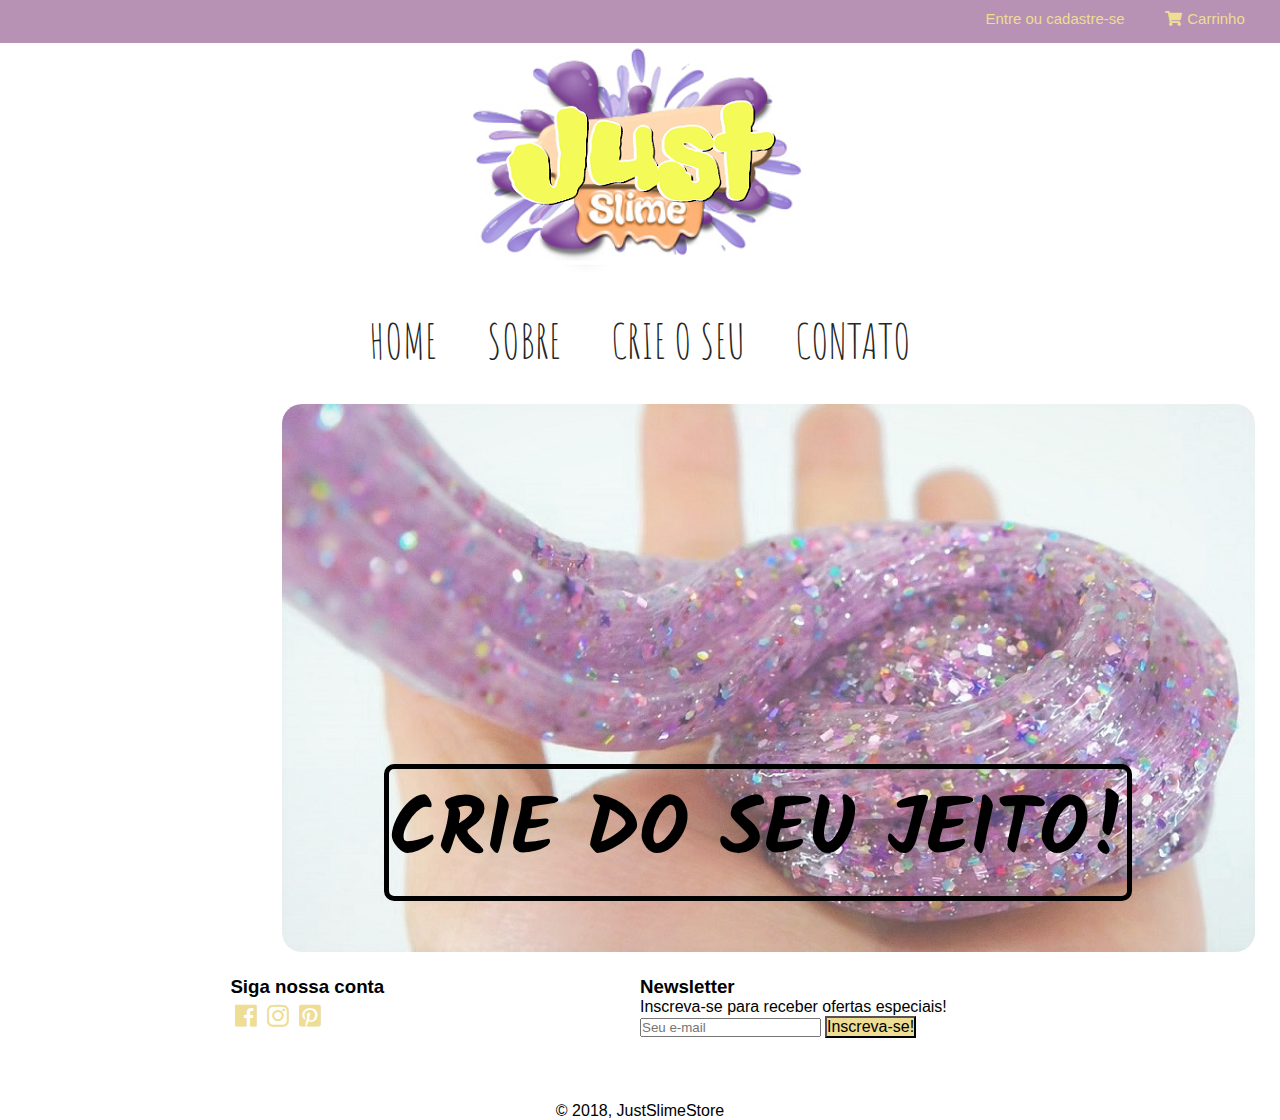
<file: index.html>
<!DOCTYPE html>
<html lang="pt-br">

<head>
  <meta charset="UTF-8">
  <meta name="viewport" content="width=device-width", initial-scale=1>
  <title>JUST SLIME | Loja de Slimes</title>
  <link rel="stylesheet" href="stylesheet.css">	
  <link rel="stylesheet" href="web-fonts-with-css/css/fontawesome-all.min.css" / >
  <link rel="stylesheet" type="text/css" href="animate.css">
  <link href="https://fonts.googleapis.com/css?family=Kalam:700" rel="stylesheet">
   <link href="https://fonts.googleapis.com/css?family=Amatic+SC:700|Butcherman|Lobster|Patrick+Hand+SC" rel="stylesheet">
</head>


<body>	
	<div class="topo">
		<nav>
			<ul class="topo_desk">	
				<li><a href="#"><i class="fas fa-shopping-cart"></i>Carrinho</a></li>
				<li><a href="#">Entre ou cadastre-se</a></li>			
			</ul>
			<ul class="topo_mobile">
				<li><a href="#"><i class="fas fa-shopping-cart"></i>Carrinho</a></li>		
			</ul>
		</nav>
	</div>	
	
	<input type="checkbox" id="bt_main">
	<label for="bt_main">&#9776;</label>
	
	<div class="menu">	
		<nav>
			<ul>
				<li><a href="index.html">Home</a></li>
				<li><a href="sobre.html">Sobre</a></li>
				<li><a href="montagem.html">Crie o seu</a></li>
				<li><a href="contato.html">Contato</a></li>
			</ul>
		</nav>	
	</div>	

	<div class="baner">
		<center>
		<img src="images/logo.png">
		</center>
	</div>

	<div>	
		<nav class="menu_desk">
			<ul>
				<li><a href="#">Home</a></li>
				<li><a href="sobre.html">Sobre</a></li>
				<li><a href="montagem.html">Crie o seu</a></li>
				<li><a href="contato.html">Contato</a></li>
			</ul>
		</nav>	
	</div>

	<div class="baner_2">
		<img src="images/baner.2.jpg">
		<h1 class="animated slideInLeft"> Crie do seu jeito!</h1>
	</div>	

	</div>
	<div class="footer">
		<div class="grid_container">
			<div class="grid_f">
				<div class="f_left ">
					<h3>Siga nossa conta</h3>
					<ul>
						<li><a href="#"><i class="fab fa-facebook"></i></a></li>
						<li><a href="#"><i class="fab fa-instagram"></i></a></li>
						<li><a href="#"><i class="fab fa-pinterest-square"></i></a></li>
					</ul>
				</div>
				<div class="f_right ">
					<h3>Newsletter</h3>
					<p>Inscreva-se para receber ofertas especiais!</p>
					<input type="email" placeholder="Seu e-mail" name="contato_email"  aria-label="Seu e-mail">
					<button id="btn_email" type="button" onclick="alert('Obrigada!')">Inscreva-se!</button>
				</div>
			</div>
			<div class="f_middle col">
					<p>© 2018, JustSlimeStore</p>
			</div>
		</div>
	</div>		
			
</body>
</html>
</file>
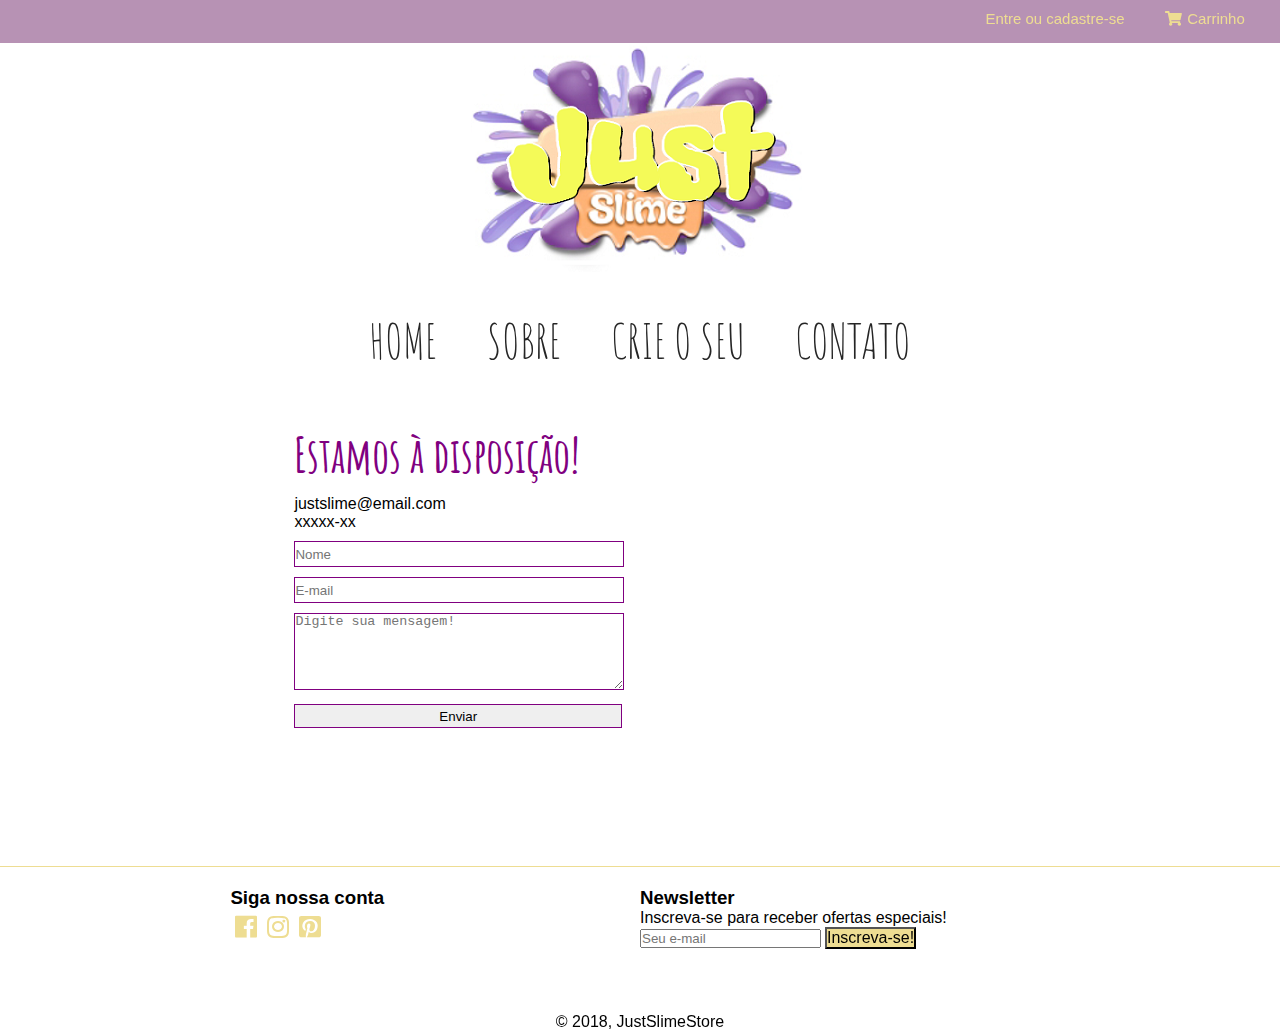
<file: contato.html>
<!DOCTYPE html>
<html lang="pt-br">

<head>
  <meta charset="UTF-8">
  <meta name="viewport" content="width=device-width", initial-scale=1>
  <title>JUST SLIME | Loja de Slimes</title>
  <link rel="stylesheet" href="stylesheet.css">	
  <link rel="stylesheet" href="web-fonts-with-css/css/fontawesome-all.min.css" / >
  <link rel="stylesheet" type="text/css" href="animate.css">
   <link href="https://fonts.googleapis.com/css?family=Amatic+SC:700|Butcherman|Lobster|Patrick+Hand+SC" rel="stylesheet">

</head>


<body>	
	<div class="topo">
		<nav>
			<ul class="topo_desk">
				<li><a href="#"><i class="fas fa-shopping-cart"></i>Carrinho</a></li>
				<li><a href="#">Entre ou cadastre-se</a></li>			
			</ul>
			<ul class="topo_mobile">
				<li><a href="#"><i class="fas fa-shopping-cart"></i>Carrinho</a></li>		
			</ul>
		</nav>
	</div>	
	
	<input type="checkbox" id="bt_main">
	<label for="bt_main">&#9776;</label>
	
	<div class="menu">	
		<nav>
			<ul>
				<li><a href="index.html">Home</a></li>
				<li><a href="sobre.html">Sobre</a></li>
				<li><a href="montagem.html">Crie o seu</a></li>
				<li><a href="contato.html">Contato</a></li>
			</ul>
		</nav>	
	</div>	

	<div class="baner">
		<center>
		<img src="images/logo.png">
		</center>
	</div>

	<div>	
		<nav class="menu_desk">
			<ul>
				<li><a href="index.html">Home</a></li>
				<li><a href="sobre.html">Sobre</a></li>
				<li><a href="montagem.html">Crie o seu</a></li>
				<li><a href="contato.html">Contato</a></li>
			</ul>
		</nav>	
	</div>


  <div class="grid_container_contato">
            <div class="grid_f">
                <div class="f_left">
                	<h6> Estamos à disposição!</h6>
					<p class="p_contato"> justslime@email.com </br>
						xxxxx-xx
					</p>
					<div>
						<form>
                 	       <input class="formulario" type="text" name="nome" placeholder="Nome">
                 	       <input class="formulario" type="email" name="email" placeholder="E-mail" required="">
                 	       <textarea class="formulario" name="mensagem" rows="5" placeholder="Digite sua mensagem!"></textarea>
                 	       <button class="formulario"  type="button" onclick="alert('Recebemos sua mensagem!')">Enviar</button>
             			 </form>
					</div>
                </div>
         
            
                <div class="f_right">	
					<iframe src="https://www.google.com/maps/embed?pb=!1m10!1m8!1m3!1d63335.9418173373!2d-34.87212493551023!3d-7.184061489139373!3m2!1i1024!2i768!4f13.1!5e0!3m2!1spt-BR!2sbr!4v1519319466592" width="auto" height="300px" frameborder="0" style="border:0" allowfullscreen></iframe>
            	</div>
   </div>	</div>


	

	<div class="footer">
		<div class="grid_container">
			<div class="grid_f">
				<div class="f_left ">
					<h3>Siga nossa conta</h3>
					<ul>
						<li><a href="#"><i class="fab fa-facebook"></i></a></li>
						<li><a href="#"><i class="fab fa-instagram"></i></a></li>
						<li><a href="#"><i class="fab fa-pinterest-square"></i></a></li>
					</ul>
				</div>
				<div class="f_right ">
					<h3>Newsletter</h3>
					<p>Inscreva-se para receber ofertas especiais!</p>
					<input type="email" placeholder="Seu e-mail" name="contato_email"  aria-label="Seu e-mail">
					<button id="btn_email" type="button" onclick="alert('Obrigada!')">Inscreva-se!</button>
				</div>
			</div>
			<div class="f_middle col">
					<p>© 2018, JustSlimeStore</p>
			</div>
		</div>
	</div>		
			
</body>
</html>
</file>
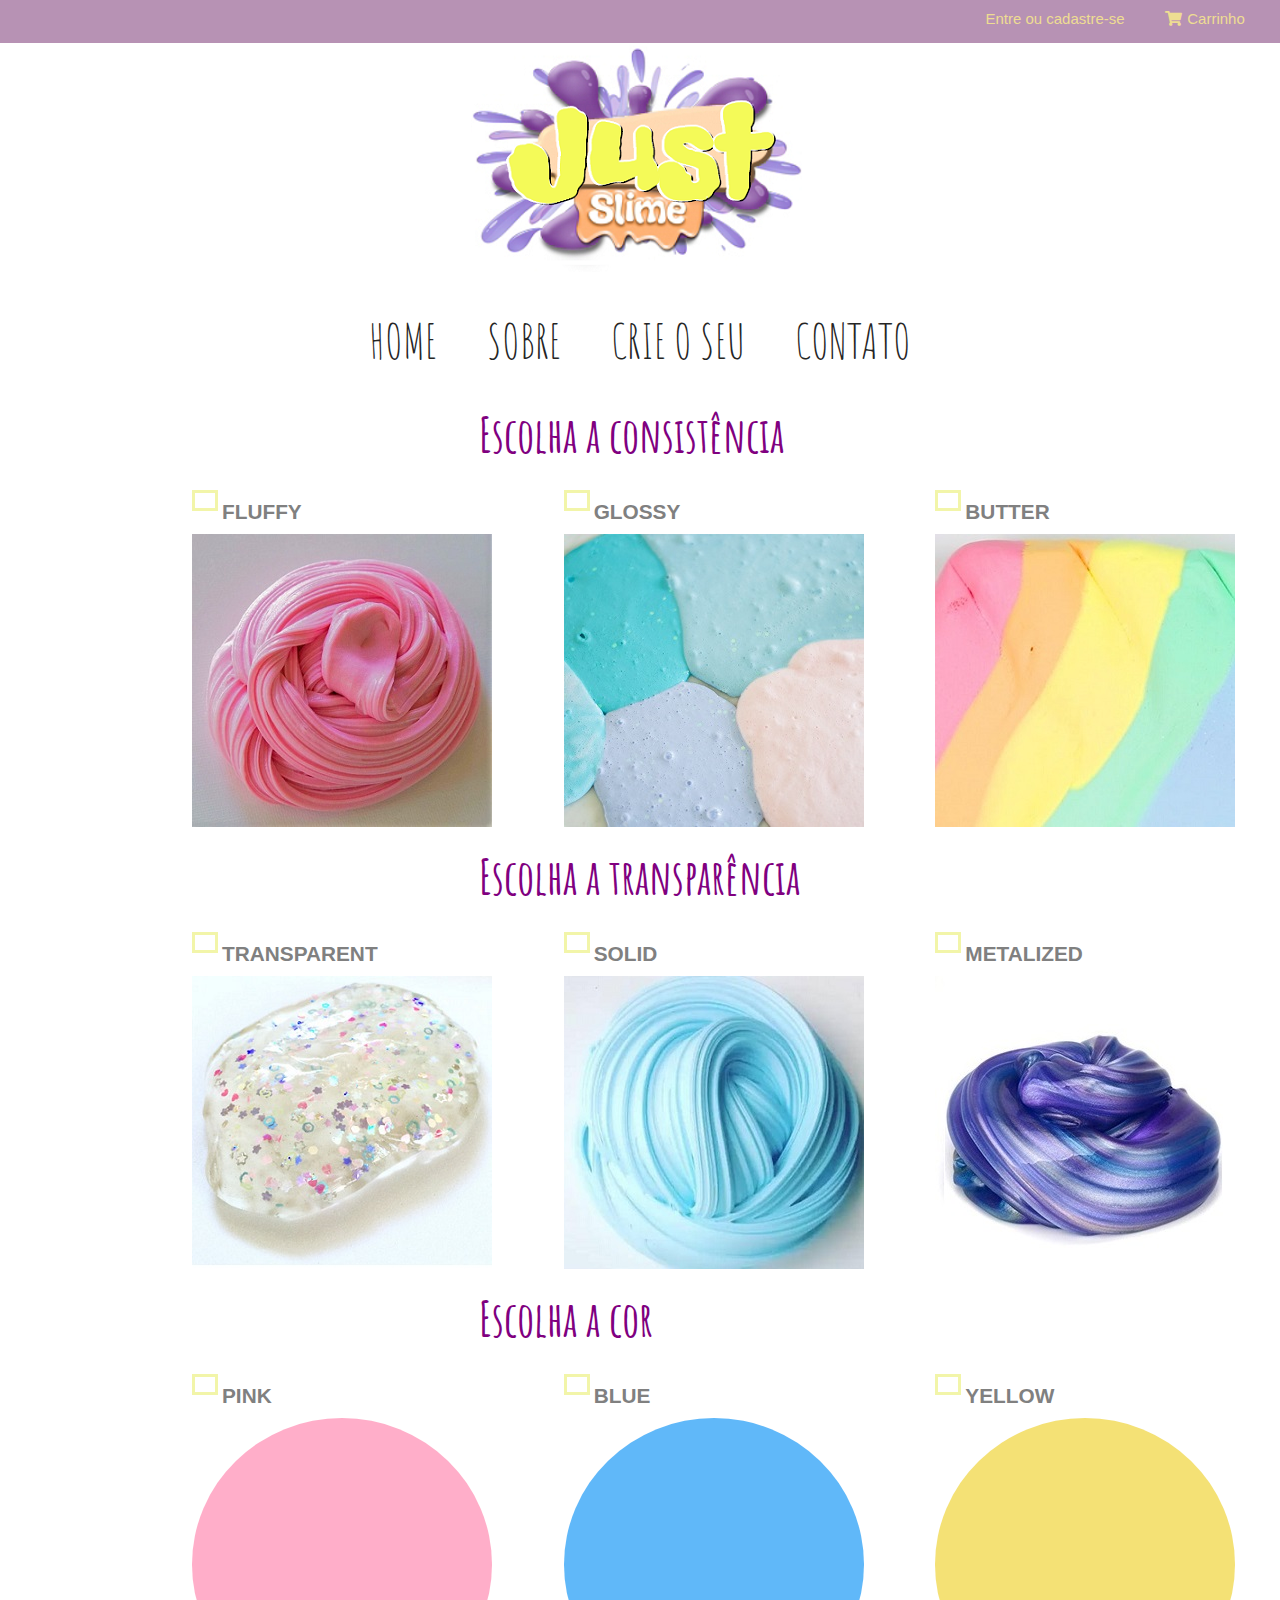
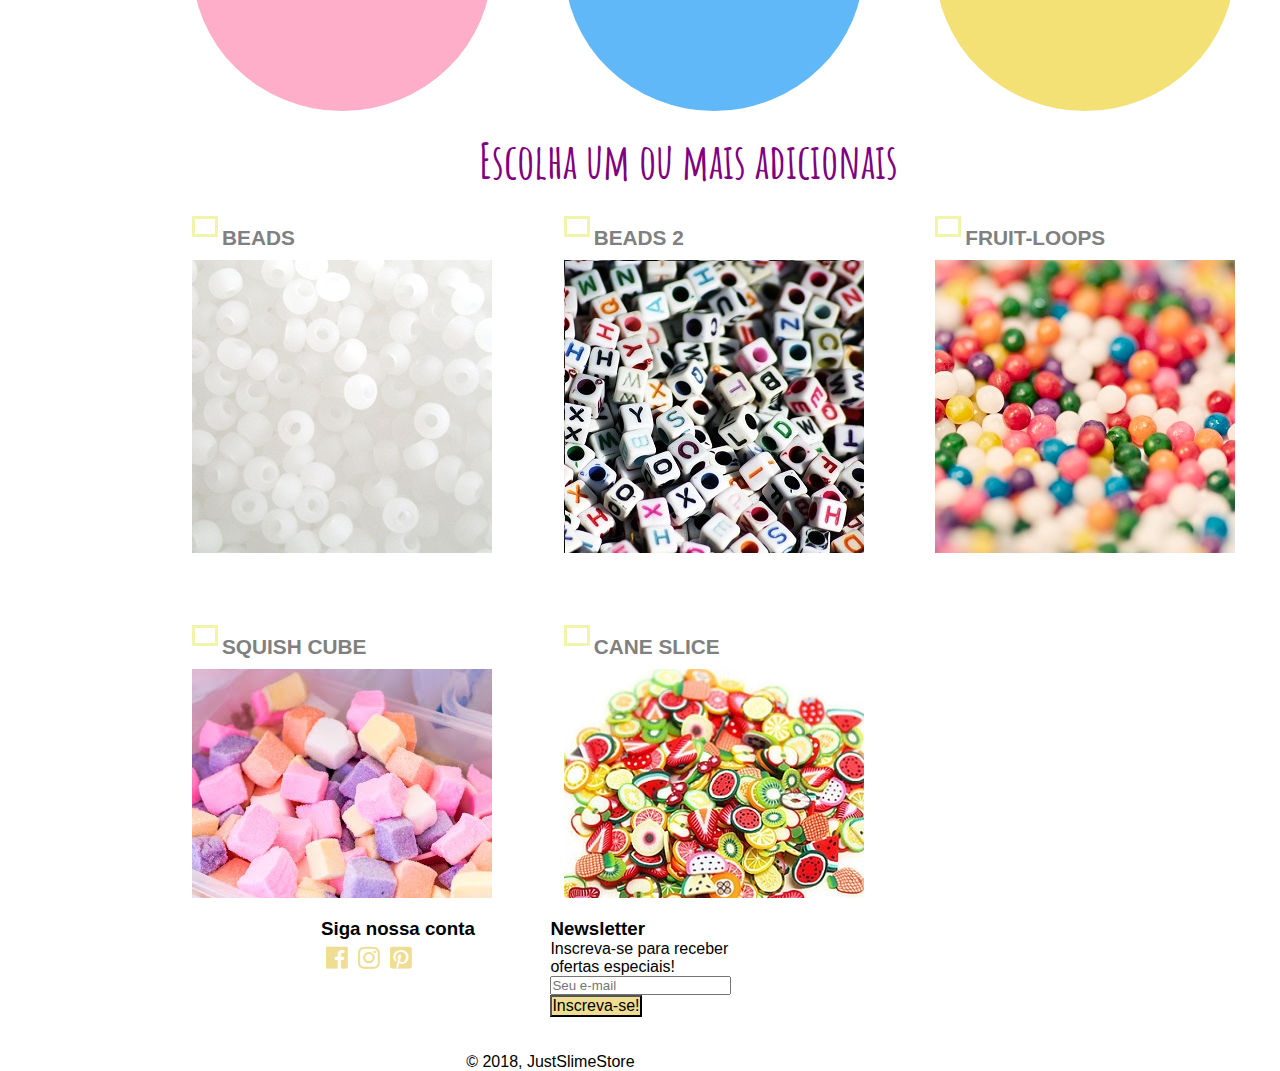
<file: montagem.html>
<!DOCTYPE html>
<html lang="pt-br">

<head>
  <meta charset="UTF-8">
  <meta name="viewport" content="width=device-width", initial-scale=1>
  <title>JUST SLIME | Loja de Slimes</title>
  <link rel="stylesheet" href="stylesheet.css"/>
  <link rel="stylesheet" href="web-fonts-with-css/css/fontawesome-all.min.css" / >
  <link rel="stylesheet" type="text/css" href="animate.css">
  <link href="https://fonts.googleapis.com/css?family=Kalam:700" rel="stylesheet">
  <link href="https://fonts.googleapis.com/css?family=Amatic+SC:700|Butcherman|Chewy|Lobster|Patrick+Hand+SC" rel="stylesheet">
</head>

<body>	
	<div class="topo">
		<nav>
			<ul class="topo_desk">	
				<li><a href="#"><i class="fas fa-shopping-cart"></i>Carrinho</a></li>
				<li><a href="#">Entre ou cadastre-se</a></li>			
			</ul>
			<ul class="topo_mobile">
				<li><a href="#"><i class="fas fa-shopping-cart"></i>Carrinho</a></li>		
			</ul>
		</nav>
	</div>
	
	<input type="checkbox" id="bt_main">
	<label for="bt_main">&#9776;</label>
	
	<div class="menu">	
		<nav>
			<ul>
				<li><a href="index.html">Home</a></li>
				<li><a href="sobre.html">Sobre</a></li>
				<li><a href="montagem.html">Crie o seu</a></li>
				<li><a href="contato.html">Contato</a></li>
			</ul>
		</nav>	
	</div>	

	<div class="baner">
		<center>
		<img src="images/logo.png">
		</center>
	</div>

	<div>	
		<nav class="menu_desk">
			<ul>
				<li><a href="index.html">Home</a></li>
				<li><a href="sobre.html">Sobre</a></li>
				<li><a href="montagem.html">Crie o seu</a></li>
				<li><a href="contato.html">Contato</a></li>
			</ul>
		</nav>	
	</div>

	
	<div class="grid_vitrine">
		<div class="grid_titulo"> 
			<h4> Escolha a consistência </h4>
		<div class="grid_produto">
			<div class="produto">
				<input type="checkbox" id="check1">
				<label for="check1">  </label>
				<h5> Fluffy </h5>
				<img class="produto_2" src="images/produto1.jpg">
			</div>
			<div class="produto">
				<input type="checkbox" id="check2">
				<label for="check2"> </label>	
				<h5> Glossy </h5>				
				<img class="produto_2" src="images/produto15.jpg">
			</div>
			<div class="produto">
				<input type="checkbox" id="check2">
				<label for="check2"> </label>	
				<h5> Butter </h5>				
				<img class="produto_2" src="images/produto25.jpg">
			</div>				
		</div>

		<div class="grid_titulo"> 
			<h4> Escolha a transparência </div>
		<div class="grid_produto">
			<div class="produto">
				<input type="checkbox" id="check1">
				<label for="check1">  </label>
				<h5> Transparent </h5>
				<img class="produto_2" src="images/produto14.jpg">
			</div>
			<div class="produto">
				<input type="checkbox" id="check2">
				<label for="check2">  </label>
				<h5> Solid </h5>
				<img class="produto_2" src="images/produto2.jpg">
				</div>
			<div class="produto">
				<input type="checkbox" id="check5">
				<label for="check5"> </label>	
				<h5> Metalized </h5>				
				<img class="produto_2" src="images/produto16.jpg">
			</div>				
		</div>	


		<div class="grid_titulo"> 
			<h4> Escolha a cor </h4>
		</div>
		<div class="grid_produto">
			<div class="produto">
				<input type="checkbox" id="check6">
				<label for="check6"> </label>	
				<h5> Pink </h5>				
				<img class="produto_2 produto_cor" src="images/cores/rosa.png">
			</div>	
			<div class="produto">
				<input type="checkbox" id="check7">
				<label for="check7"> </label>	
				<h5> Blue </h5>				
				<img class="produto_2 produto_cor" src="images/cores/azul.png">
			</div>	
			<div class="produto">
				<input type="checkbox" id="check8">
				<label for="check8"> </label>	
				<h5> Yellow </h5>				
				<img class="produto_2 produto_cor" src="images/cores/amarelo.png">
			</div>
								
		</div>	

		<div class="grid_titulo"> 
			<h4> Escolha um ou mais adicionais </div>
		<div class="grid_produto">
			<div class="produto">
				<input type="checkbox" id="check10">
				<label for="check10">  </label>
				<h5> Beads </h5>
				<img class="produto_2" src="images/produto17.jpg">
			</div>
			<div class="produto">
				<input type="checkbox" id="check11">
				<label for="check11">  </label>
				<h5> Beads 2 </h5>
				<img class="produto_2" src="images/produto18.jpg">
			</div>
			<div class="produto">
				<input type="checkbox" id="check12">
				<label for="check12"> </label>	
				<h5> Fruit-loops </h5>				
				<img class="produto_2" src="images/produto20.jpg">
			</div>
			<div class="produto">
				<input type="checkbox" id="check13">
				<label for="check13"> </label>	
				<h5> Squish cube </h5>				
				<img class="produto_2" src="images/produto19.jpg">
			</div>
			<div class="produto">
				<input type="checkbox" id="check13">
				<label for="check13"> </label>	
				<h5> Cane Slice </h5>				
				<img class="produto_2" src="images/produto24.jpg">
			</div>	
					
		</div>		
	</div>
	

	<div class="footer">
		<div class="grid_container">
			<div class="grid_f">
				<div class="f_left ">
					<h3>Siga nossa conta</h3>
					<ul>
						<li><a href="#"><i class="fab fa-facebook"></i></a></li>
						<li><a href="#"><i class="fab fa-instagram"></i></a></li>
						<li><a href="#"><i class="fab fa-pinterest-square"></i></a></li>
					</ul>
				</div>
				<div class="f_right ">
					<h3>Newsletter</h3>
					<p>Inscreva-se para receber ofertas especiais!</p>
					<input type="email" placeholder="Seu e-mail" name="contato_email"  aria-label="Seu e-mail">
					<button id="btn_email" type="button" onclick="alert('Obrigada!')">Inscreva-se!</button>
				</div>
			</div>
			<div class="f_middle col">
					<p>© 2018, JustSlimeStore</p>
			</div>
		</div>
	</div>		
</body>			
</html>
</file>
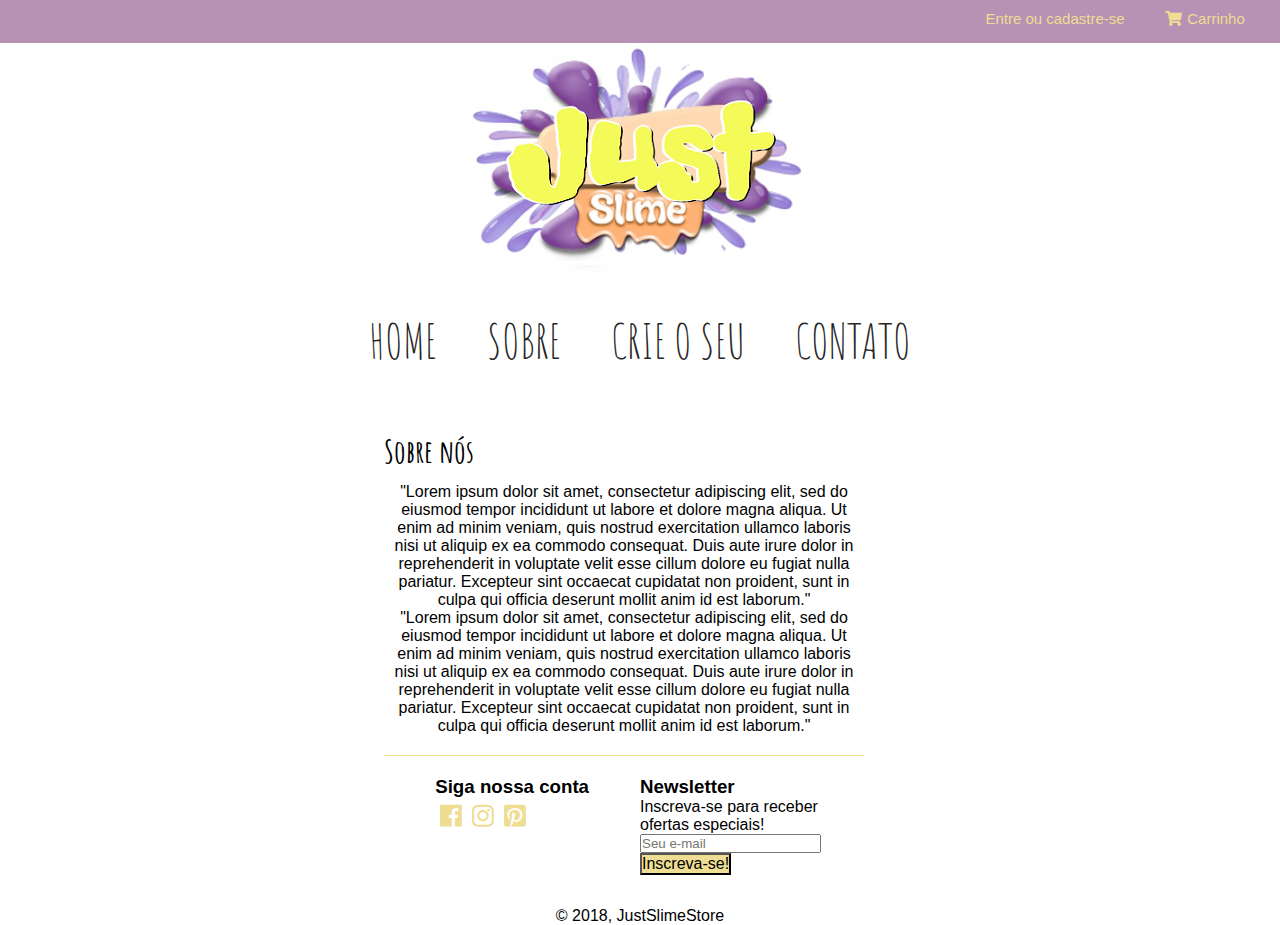
<file: sobre.html>
<!DOCTYPE html>
<html lang="pt-br">

<head>
  <meta charset="UTF-8">
  <meta name="viewport" content="width=device-width", initial-scale=1>
  <title>JUST SLIME | Loja de Slimes</title>
  <link rel="stylesheet" href="stylesheet.css"/>	
  <link rel="stylesheet" href="web-fonts-with-css/css/fontawesome-all.min.css" / >
  <link rel="stylesheet" type="text/css" href="animate.css">
  <link href="https://fonts.googleapis.com/css?family=Kalam:700" rel="stylesheet">
   <link href="https://fonts.googleapis.com/css?family=Amatic+SC:700|Butcherman|Lobster|Patrick+Hand+SC" rel="stylesheet">
</head>

<body>	
	<div class="topo">
		<nav>
			<ul class="topo_desk">	
				<li><a href="#"><i class="fas fa-shopping-cart"></i>Carrinho</a></li>
				<li><a href="#">Entre ou cadastre-se</a></li>			
			</ul>
			<ul class="topo_mobile">
				<li><a href="#"><i class="fas fa-shopping-cart"></i>Carrinho</a></li>		
			</ul>
		</nav>
	</div>
	
	<input type="checkbox" id="bt_main">
	<label id="botao_menu" for="bt_main">&#9776;</label>
	
	<div class="menu">	
		<nav>
			<ul>
				<li><a href="index.html">Home</a></li>
				<li><a href="sobre.html">Sobre</a></li>
				<li><a href="montagem.html">Crie o seu</a></li>
				<li><a href="contato.html">Contato</a></li>
			</ul>
		</nav>	
	</div>	

	<div class="baner">
		<center>
		<img src="images/logo.png">
		</center>
	</div>

	<div>	
		<nav class="menu_desk">
			<ul>
				<li><a href="index.html">Home</a></li>
				<li><a href="sobre.html">Sobre</a></li>
				<li><a href="montagem.html">Crie o seu</a></li>
				<li><a href="contato.html">Contato</a></li>
			</ul>
		</nav>	
	</div>

		<div clas="container_sobre  container_sobre_gradient">
			<div class=""> <h2>Sobre nós</h2> </div>
			<div class="sobre_left">
			<p class="p_sobre"> "Lorem ipsum dolor sit amet, consectetur adipiscing elit, sed do eiusmod tempor incididunt ut labore et dolore magna aliqua. Ut enim ad minim veniam, quis nostrud exercitation ullamco laboris nisi ut aliquip ex ea commodo consequat. Duis aute irure dolor in reprehenderit in voluptate velit esse cillum dolore eu fugiat nulla pariatur. Excepteur sint occaecat cupidatat non proident, sunt in culpa qui officia deserunt mollit anim id est laborum." </br>
			"Lorem ipsum dolor sit amet, consectetur adipiscing elit, sed do eiusmod tempor incididunt ut labore et dolore magna aliqua. Ut enim ad minim veniam, quis nostrud exercitation ullamco laboris nisi ut aliquip ex ea commodo consequat. Duis aute irure dolor in reprehenderit in voluptate velit esse cillum dolore eu fugiat nulla pariatur. Excepteur sint occaecat cupidatat non proident, sunt in culpa qui officia deserunt mollit anim id est laborum."
		 	</p>
		 	<div>
		</div>


	<div class="footer">
		<div class="grid_container">
			<div class="grid_f">
				<div class="f_left ">
					<h3>Siga nossa conta</h3>
					<ul>
						<li><a href="#"><i class="fab fa-facebook"></i></a></li>
						<li><a href="#"><i class="fab fa-instagram"></i></a></li>
						<li><a href="#"><i class="fab fa-pinterest-square"></i></a></li>
					</ul>
				</div>
				<div class="f_right ">
					<h3>Newsletter</h3>
					<p>Inscreva-se para receber ofertas especiais!</p>
					<input type="email" placeholder="Seu e-mail" name="contato_email"  aria-label="Seu e-mail">
					<button id="btn_email" type="button" onclick="alert('Obrigada!')">Inscreva-se!</button>
				</div>
			</div>
			<div class="f_middle col">
				<p>© 2018, JustSlimeStore</p>
			</div>
		</div>
	</div>		
</body>			
</html>
</file>
<file: stylesheet.css>
*{
  margin: 0;
  padding: 0;
}


.topo {
  width: 100%;
  height: 35px;
  background-color: #B792B4; 
  font-family: 'Arial';
  font-size: 15px;
  padding-bottom: 8px;
}

.topo ul{
  list-style: none;
  position: relative;
  background-color: #B792B4;
}

.topo ul li{
  width: 150px;
  height: 35px;
  margin-top: 5px;
  float: right;
  background-color: #B792B4;
}

.topo a{
  padding: 5px;
  vertical-align: middle;
  display: block;
  text-decoration: none;
  text-align: center;
  background-color: #B792B4;
  color: #EEDD92;
}

.topo i{
  margin-right: 5px;
  background-color: #B792B4;
}


.baner_2 {
	  margin-top: 10%;
	  margin-left: 15%;
	  width: 70%;
	  height: auto;
	  
}

.baner_2 img{
	 margin-left:10%;
	 position: relative;
	 opacity: 0.7;
	 border-radius: 20px;
	}

img.produto_2 {
	
}

img.produto_cor {
	border-radius: 50%;
}

h1 {
	position: absolute;
	margin-top: -15%;
	margin-left: 15%;
	background-color: transparent;
	font-family: 'Kalam' , cursive;
	text-transform: uppercase;
	font-weight: bold;
	color: black;
	font-size: 5em;
	border: 5px solid black;
	border-radius: 10px;
	
	


}

.container_sobre {
	display: grid;
	grid-template-columns: 1fr 1fr;
	grid-template-rows: auto;
	margin-left: 10%;
	height: auto;
	

}



h2 {
	margin: 12% auto 1% 30%;
	font-family: 'Amatic SC', cursive;
	font-size: 2em;
}	

.p_sobre {

	margin: 0 15% 0 10%;
	padding-bottom: 20px;
	font-family: "Josefin Sans","HelveticaNeue","Helvetica Neue",sans-serif;
	border-bottom: 1px solid #EEDD92;
	text-align: center;
	
}


.sobre_left {
	max-width: 50%;
	margin-left: 25%;

}

h4 {
	font-size: 3em;
	font-family: "Amatic Sc", cursive;
	color: purple;
	margin: 0 0 10px 40%;

 }

h5 {
	font-size: 1.3em;
	text-transform: uppercase;
	font-family: 'Arial';
	margin: 10px auto 10px 10%;
	color: gray;
}

h6 {
	font-size: 3em;
	font-family: "Amatic Sc", cursive;
	color: purple;

}

.p_contato {
	margin: 10px auto 10px auto;
	font-family: 'Arial';

}

form {
	width: %;

}

.formulario {
	margin-bottom: 10px;
	border: 1px solid purple;
	width: 80%;
	min-height: 24px;
}

.formulario 

label {
	color: gray;
	font-size: 1.5em;
	text-transform: uppercase;
	font-family: 'Arial';
}

input[type="checkbox"]{
	display: none;
}

input[type="checkbox"] + label {
	cursor: pointer;

}

label:before {
	content: "";
	display: inline-block;
	position: absolute;
	background: transparent;
	border: 3px solid #F2F5A9;
	height: 15px;
	width: 20px;
	text-align: center;

}

input[type="checkbox"]:checked + label:before {
	content: "X";
	font-size: 15px;
	color: purple;
	font-family: 'Arial';
	font-weight: bold;

}






/*grid para produtos*/



.grid_vitrine {
      display: grid;
      max-width: 70%;
      grid-template-columns: 80%;
      grid-template-rows: auto;
      margin-top: 10%;
      margin-left: 15%;

    }

.grid_titulo {
      display: grid;
      grid-template-columns: 100%;
      grid-template-rows:  auto ;
      grid-gap: 15px;
      
    }    


.grid_produto {
	display: grid;
	grid-template-columns: 1fr 1fr 1fr;
	grid-template-rows: auto;
	grid-gap: 10%;
	
}

.produto {
	height: auto;
}

.produto img {

}


.footer {
  bottom: 0px; 
  width: 100%; 
  background-color: white;
}

.footer p {
	font-family: 'Arial';

}

#btn_email {
	cursor: pointer;
	font-size: 1em;
	font-family: 'Arial';
	background-color: #EEDD92;

}

.f_left ul{
  display: flex;
  left: 15%;	
}


.f_left ul li a {  
  background-color: transparent;
  color: #EEDD92;
  font-size: 25px;
  display: block;
  position: relative;
  overflow: hidden;
  border: 5px solid transparent;
}

.f_left ul li a:hover {
	cursor: pointer;
	transform: translateY(-5px);
	color: purple;
}

@media (min-width: 760px){
	#bt_main{
	  display: none
    }

   

	label[for="bt_main"]{
	  display: none;
	}

	.menu ul li{
	  display: none;
    }	

	.menu_desk{
	  position: absolute;	  
	  left: 15%;
	  width: 70%;	  
	 
	  text-transform: uppercase;
	  font-size: 1.5em;
	  text-align: center;
	  height: 70px;

    }

	.menu_desk ul{
	  display: inline-flex;
	  list-style: none;
	  margin: 1%;
	  max-height: 70px;
	  
    }


	.menu_desk ul li{
	  max-height: 70px;
	  float: left;
	  text-align: center;
    }		

	.menu_desk a{
	  padding: 25px;
	  display: block;
	  text-decoration: none;
	  background-color: white;
	  text-align: center;
	  font-size: 2em;
      font-family: 'Amatic SC', cursive;
      font-weight: 400;
      font-style: normal;
      text-transform: uppercase;
      color: #252525;
	}

	.menu_desk ul ul {
	  display: flex;
	  position: absolute;
	  visibility: hidden;
	}

	.menu_desk ul li:hover ul{
	  visibility: visible;
    }

	.menu_desk a:hover{
	  color: #F2F5A9;
	}

	.menu_desk ul ul li{
	  float: none;
	  border-bottom: solid 1px white;
  	}

	.topo_mobile {
		display: none;
	}

	.container_contato {
            max-width: 1170px;
            padding: 0;

    }

    
	.grid_container {
      display: grid;
      width:100%;
      grid-template-columns: 1fr;
      grid-template-rows: auto;
      grid-template-areas: "grid_f" "f_middle";
	}

	.grid_container_contato {
      display: grid;
      width:100%;
      grid-template-columns: 1fr;
      grid-template-rows: auto;
      grid-template-areas: "grid_f" "f_middle";
      padding: 5%;
      margin-top: 5%;
      border-bottom: 1px solid #EEDD92;
	}


	.grid_f {
      display: inline-grid;
      grid-template-columns: 1fr 1fr;
      grid-template-rows: auto;
      grid-template-areas: "f_left f_right" "f_middle f_middle";
 	  margin: 0 10% 5% 10%;		
 	  margin-top: 20px;	
 	  border-top: 10px yellow;								
	}

	.f_left{
	  grid-area: "f_left";
	  margin-left: 20%;
	}

	.f_left ul{
	  list-style: none;
	}

	.f_right {
	  grid-area: "f_right";
	  margin-right: 20%;
	  justify-content: right;
	}

    .f_middle {
	  margin: 0 10% 0 10%;
	}

    .f_middle p {
	  text-align: center;
	}

	h3 {
 	 font-family: "Josefin Sans","HelveticaNeue","Helvetica Neue",sans-serif;
	}

}


@media (max-width: 767px){

	.baner {  
	 margin-top: auto;
	}
	
	.baner_2 img {
	  max-width: 320px;
	  position: relative;
	  opacity: 0.7;
	  border-radius: 0;
	  padding-bottom: 5%;
	  border-bottom: 1px solid purple;
	}

	h1 {
	  border-radius: 0;
	  margin: -50% 0 0 7%;
	  font-size: 2em;
	  color: purple;
	  border: 2px solid purple;
	}

	.menu{
	  width: 100%;
	  height: 50px;
	  background-color: #F2F5A9;
	  font-family: 'Arial';
	  margin-top: 3px;
	}

	.menu ul{
	  list-style: none;
	  position: relative;
	}


	.menu ul li{
	  width: 150px;
	  float: left
	}		

	.menu a{
	  padding: 15px;
	  display: block;
	  text-decoration: none;
	  text-align: center;
	  background-color: #F2F5A9;
	  color: white;
	}

	.menu ul ul {
	  position: absolute;
	  visibility: hidden;
	}

	.menu ul li:hover ul{
      visibility: visible;
      transition: 
	}

	.menu a:hover{
	  background-color: white;
	  color: #DDA0DD;
	}

	.menu ul ul li{
	  float: none;
	  border-bottom: solid 1px white;
	}


	label[for="bt_main"]{
	  padding: 5px;
	  background-color: #F2F5A9;
	  color: #DDA0DD;
	  font-family:'Arial';
	  text-align: center;
	  font-size: 25px;
	  cursor: pointer;
	  width: 35px;
	  height: 35px;
	}

	#bt_main{
	  display: none;
	}

			

	label[for="bt_main"]{
	  display: block;
	}

	.menu_desk ul li {
		display: none;
	}	

    .menu_desk ul li a {
    	display: none;
    }	

    .topo {
	  width: 90%;
	  height: 37px;
	  float: right;
	}

	.topo_desk {
		display: none;
	}


	.topo ul{
	 position: relative;
	 text-align: right;
	}

	.topo ul li{
		float: right;
	}

	.topo ul li a {
		padding: 8px;
     float: right;
	 color: #EEDD92;
	}

	.menu{
		margin-left: -100%;
	}

	.menu ul li{
	  width: 100%;
	  float: none;
	  margin-left: -100;
	}
	.menu ul ul{
	  position: static;
	  overflow: hidden;
	  max-height: 0;
	  transition: 0.4s;
	}

	.menu ul li:hover ul{
	  height: auto;
	  max-height: 200px;
	  transition: all 0.7s;
	}

	#bt_main:checked ~ .menu{
      margin-left: 0%;
      transition: all 0.4s;
    }

    .baner_2 {
	  margin-top: 0;
	  margin-left: 0;
	 
	  height: auto;
	  
}
	


    .p_sobre {
    	text-align: center;
    	margin: 0;
    }


	.grid_vitrine {
      display: grid;
      grid-template-columns: 100%;
      grid-template-rows: auto;
      margin-left: 10%;
     
    }

	.grid_titulo {
      display: grid;
      grid-template-columns: 100%;
      grid-template-rows: auto;    
    }    


    .grid_produto {
	  display: grid;
	  grid-template-columns: 100%;
	  grid-template-rows: auto;
	  height: auto;
	}	

	.grid_container{
		margin-left: 10%;
	}

	.grid_container_contato {
		margin-left: 10%;
	}

	h3 {
 	 font-family: "Josefin Sans","HelveticaNeue","Helvetica Neue",sans-serif;
	}

	h4 {
	  margin: 0;
	  font-size: 2em;
	}

    .grid_f {
      display: inline-grid;
      grid-template-columns: 1fr;
      grid-template-rows: auto;	
      grid-template-areas: "f_uniq"; 									
	}

	.f_left {
	  grid-area: "f_uniq";
	}

	.f_left ul {
	  padding-left: 30%;	
	}

	.f_left ul li{
		list-style: none;
	}

	.f_right {
	  grid-area: "f_uniq";
	  border-bottom: 1px solid #EEDD92;
	}


}	
	
@media (min-width: 767px) and (max-width: 900px) {
	.menu_desk {
		margin-top: -30%;
	}
	}

}
</file>
